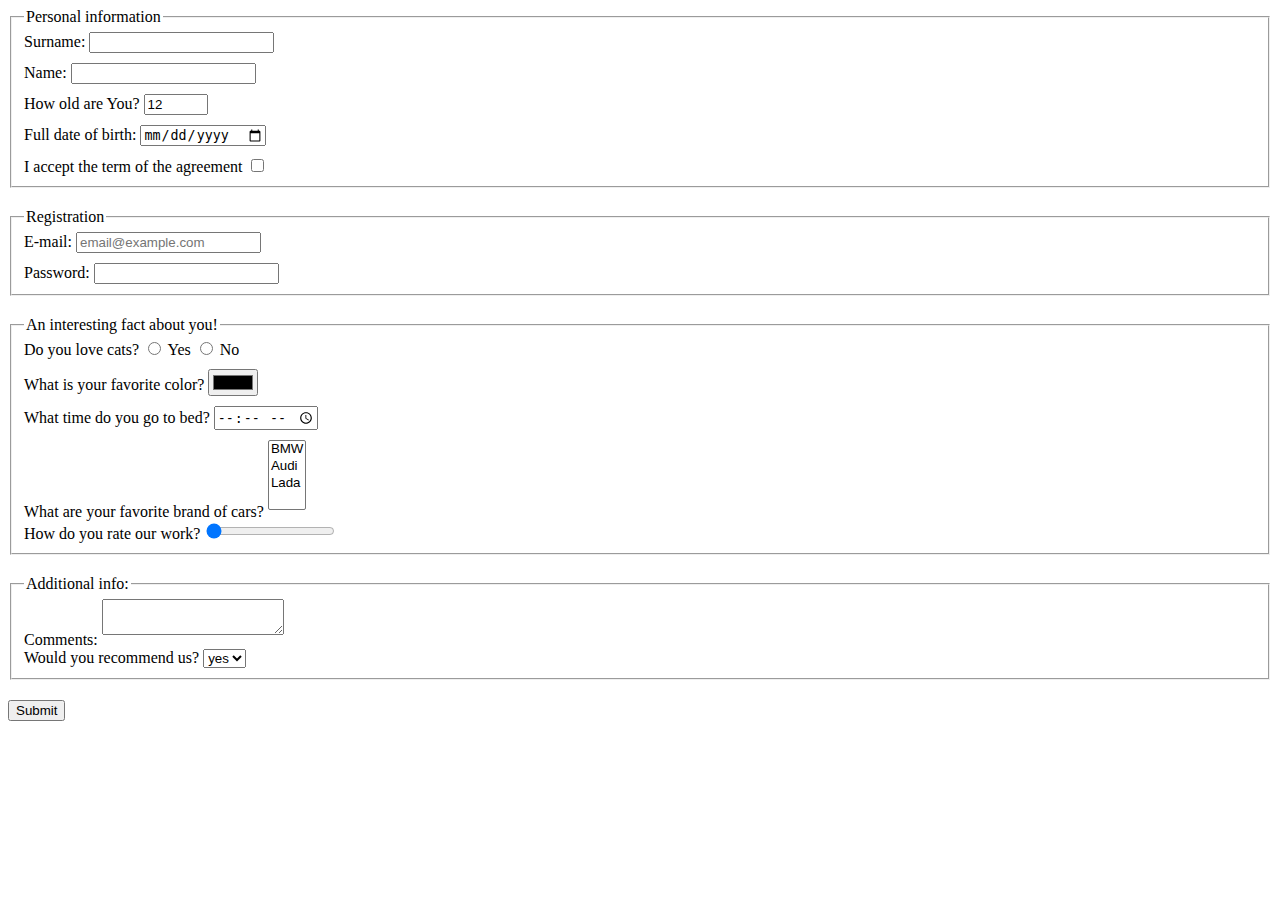
<file: index.html>
<!doctype html><html lang="en"><head><meta charset="UTF-8"><meta name="viewport" content="width=device-width, user-scalable=no, initial-scale=1.0, maximum-scale=1.0, minimum-scale=1.0"><meta http-equiv="X-UA-Compatible" content="ie=edge"><title>HTML Form</title><link rel="stylesheet" href="style.94fd8bb8.css"></head><body> <script type="text/javascript" src="main.e97352c4.js"></script> <form action="https://mate-academy-form-lesson.herokuapp.com/create-application" method="post"> <fieldset class="field_set"> <legend>Personal information</legend> <label class="form_field"> Surname: <input type="text" name="surname" autocomplete="off" required class="field"> </label> <label class="form_field"> Name: <input type="text" name="name" autocomplete="off" required class="field"> </label> <label class="form_field"> How old are You? <input type="number" name="age" min="1" max="100" value="12" required class="field"> </label> <label class="form_field"> Full date of birth: <input type="date" name="date" value="mm/dd/yyyy" required class="field"> </label> <label class="form_field"> I accept the term of the agreement <input type="checkbox" name="accept" required> </label> </fieldset> <fieldset class="field_set"> <legend>Registration</legend> <label class="form_field"> E-mail: <input placeholder="email@example.com" type="email" name="email" class="field" required> </label> <label class="form_field"> Password: <input type="password" name="password" required> </label> </fieldset> <fieldset class="field_set"> <legend>An interesting fact about you!</legend> <label class="form_field field"> Do you love cats? <label> <input type="radio" name="cat" value="y"> Yes </label> <label> <input type="radio" name="cat" value="n"> No </label> </label> <label class="form_field"> What is your favorite color? <input type="color" name="color" required class="field"> </label> <label class="form_field"> What time do you go to bed? <input type="time" name="bed" required class="field"> </label> <label class="form_field"> What are your favorite brand of cars? <select name="cars" multiple class="field"> <option>BMW</option> <option>Audi</option> <option>Lada</option> </select> </label> <label class="form_field"> How do you rate our work? <input type="range" name="rate" min="0" max="10" value="0" required> </label> </fieldset> <fieldset class="field_set"> <legend>Additional info:</legend> <label class="form_field"> Comments: <textarea name="comments" required minlength="min" maxlength="max" class="field">
          </textarea> </label> <label class="form_field"> Would you recommend us? <select name="recommend"> <option>yes</option> <option>no</option> </select> </label> </fieldset> <button type="submit" class="form_button"> Submit </button> </form> </body></html>
</file>
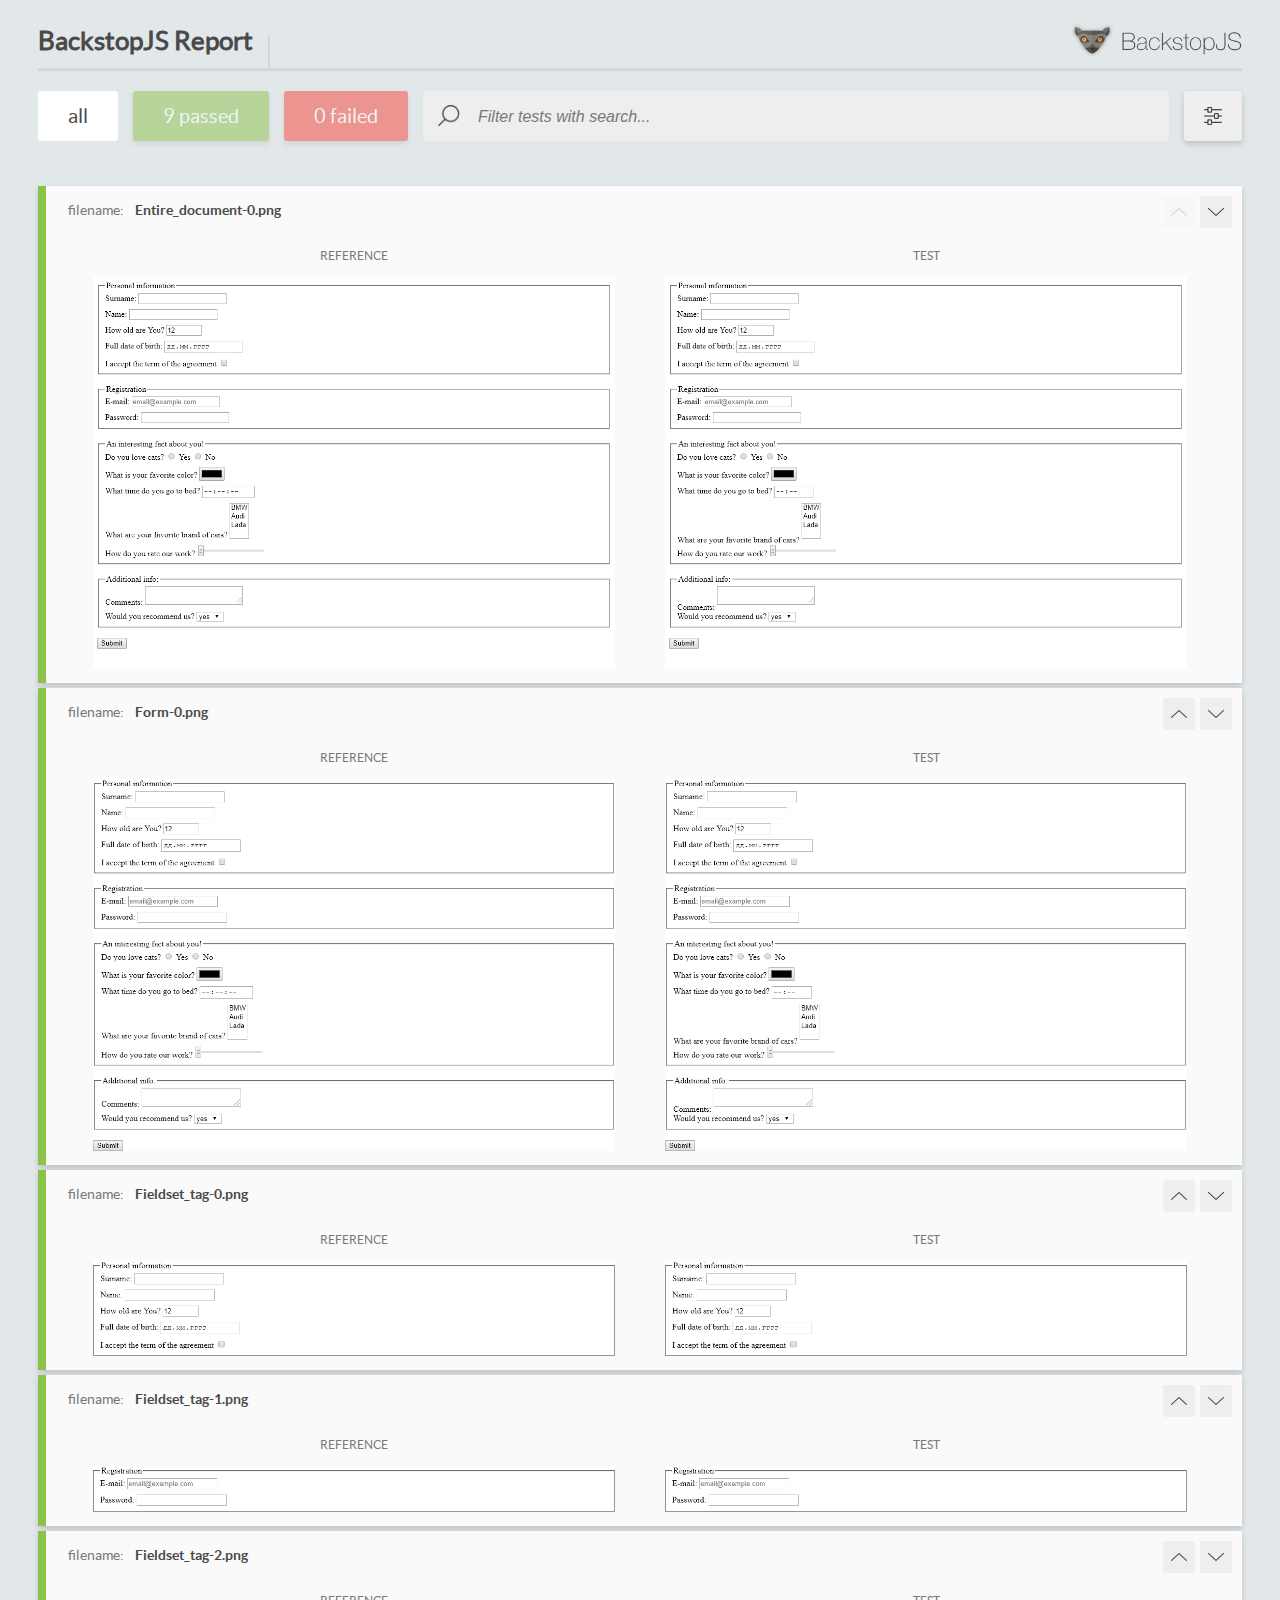
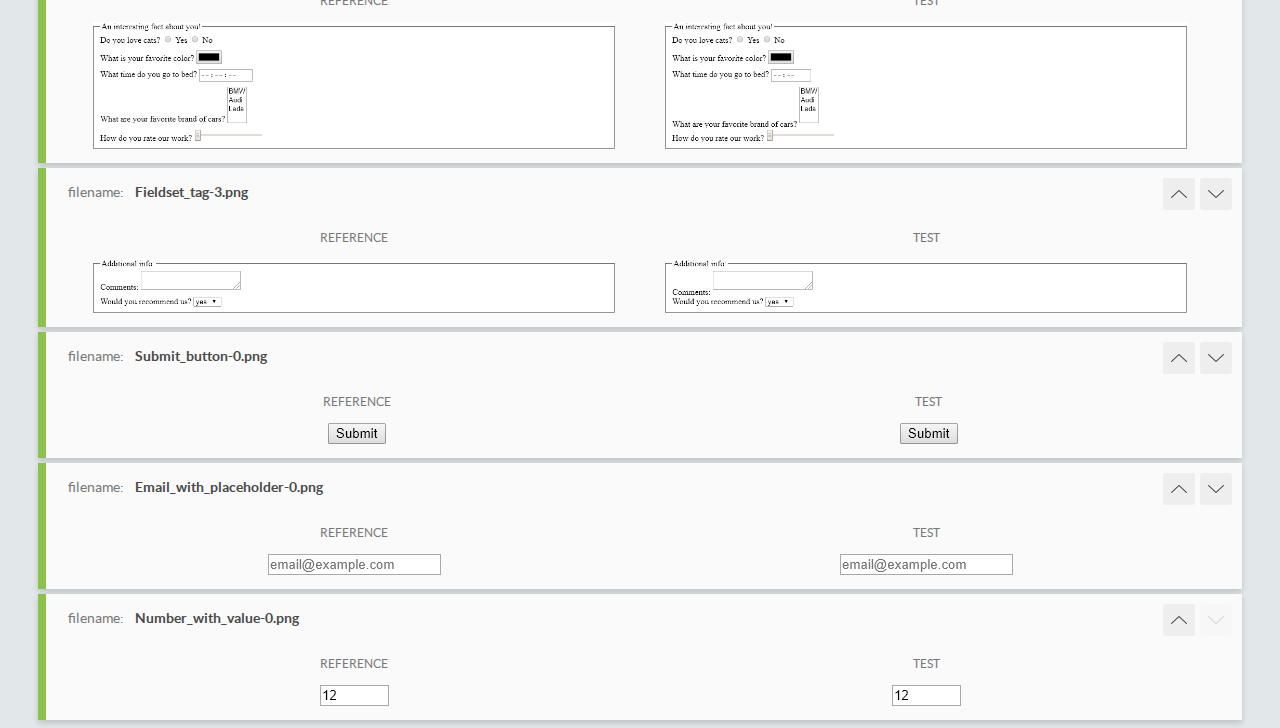
<file: report/html_report/index.html>
<!DOCTYPE html>
<html>
  <head>
    <meta charset="utf-8">
    <title>BackstopJS Report</title>

    <style>
      @font-face {
          font-family: 'latoregular';
          src: url('./assets/fonts/lato-regular-webfont.woff2') format('woff2'),
              url('./assets/fonts/lato-regular-webfont.woff') format('woff');
          font-weight: 400;
          font-style: normal;
      }
      @font-face {
          font-family: 'latobold';
          src: url('./assets/fonts/lato-bold-webfont.woff2') format('woff2'),
              url('./assets/fonts/lato-bold-webfont.woff') format('woff');
          font-weight: 700;
          font-style: normal;
      }

      .ReactModal__Body--open {
          overflow: hidden;
      }
      .ReactModal__Body--open .header {
        display: none;
      }

    </style>
  </head>
  <body style="background-color: #E2E7EA">
    <div id="root">

    </div>
    <script type="text/javascript">
      function report (report) { // eslint-disable-line no-unused-vars
        window.tests = report;
      }
    </script>
    <script type="text/javascript" src="config.js"></script>
    <script type="text/javascript" src="index_bundle.js"></script>
  </body>
</html>
</file>
<file: style.94fd8bb8.css>
.form_field{display:block}.field{margin-bottom:10px}.field_set{margin-bottom:20px}
/*# sourceMappingURL=style.94fd8bb8.css.map */
</file>
